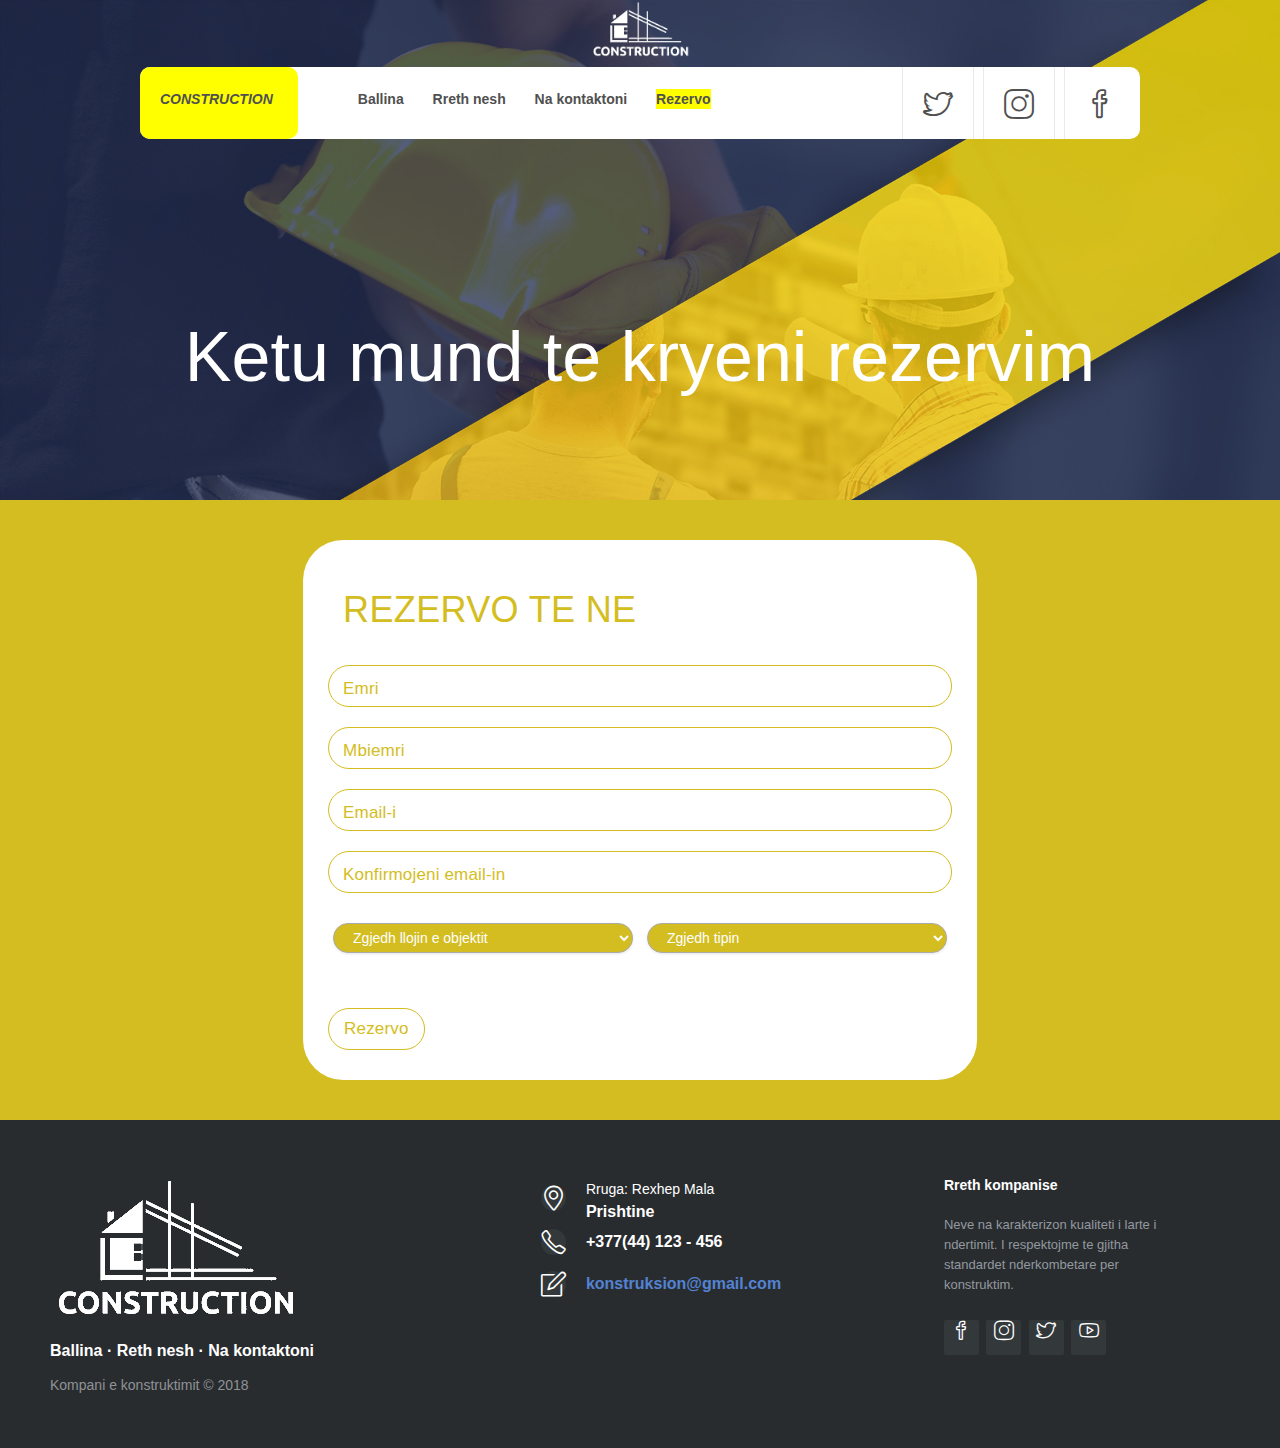
<file: rezervo.html>
<DOCTYPE html>
<html>
  <head>
  	<link rel="stylesheet" href="css/rezervo.css">
    <link rel="stylesheet" href="css/simple-line-icons.css">
    <link rel="stylesheet" href="css/css/bootstrap.css">
    <link rel="stylesheet" href="css/footer.css">
    <script type="text/javascript" src="js/rezervo.js"></script>
  </head>

  <body>
    <header id="gtco-header" class="gtco-cover gtco-cover-xs" role="banner" style="background-image:url(images/wallpaper-real.jpg);">
  		<div class = "logo">
  				<img src = "images/logofooter.png" width = "100px"/>

  		</div>
  					<div class = "menu">
                <div class = "nav">
                  <ul>
                      <span id = "socialicon3"><li><a href = "index.html"><i class="">CONSTRUCTION</i></a></li></span>
                      <li class = "m"><a href = "index.html">Ballina</a></li>
                      <li class = "m"><a href = "about.html">Rreth nesh</a></li>
                      <li class = "m"><a href = "contact.html">Na kontaktoni</a></li>
  										<li class = "m currentLink"><a href = "#">Rezervo</a></li>
                      <span id = "socialicon2"><li><a href = "http://www.facebook.com" target = "_blank"><i class="icon-social-facebook"></i></a></li></span>
                      <span id = "socialicon"><li><a href = "http://www.instagram.com" target = "_blank"><i class="icon-social-instagram"></i></a></li></span>
                      <span id = "socialicon"><li><a href = "http://www.twitter.com" target = "_blank"><i class="icon-social-twitter"></i></a></li></span>
                  </ul>
                </div>
              </div>
      </div>
      <div class="gtco-container">
  			<h1 style = "color:white; position: relative; text-align: center; top: 180px; font-size:70px;">Ketu mund te kryeni rezervim</h1>
  		</div>
  	</header>

    <div class = "abonohu">
      <form>
      <h1>Rezervo te ne</h1>
      <div class="question">
        <input type="text" required/>
        <label>Emri</label>
      </div>
      <div class="question">
        <input type="text" required/>
        <label>Mbiemri</label>
      </div>
      <div class="question">
        <input type="text" required/>
        <label>Email-i</label>
      </div>
      <div class="question">
        <input type="text" required/>
        <label>Konfirmojeni email-in</label>
      </div>

      <div class = "row">
          <select id = "typeSelection">
              <option>Zgjedh llojin e objektit</option>
              <option>Banese</option>
              <option>Shtepi</option>
              <option>Ville</option>
          </select>
      </div>
      <div class = "row">
          <select id = "subType">
              <option>Zgjedh tipin</option>
          </select>
      </div>
      <div><button>Rezervo</button></div>
    </form>
    </div>
    <div class = "footeri" style = "position: relative;">
   	 <footer class="footer-distributed">

   		 <div class="footer-left">

   			 <h3><img src = "images/logofooter.png"/></h3>

   			 <p class="footer-links">
   				 <a href="index.html">Ballina</a>
   				 ·
   				 <a href="about.html">Reth nesh</a>
   				 ·
   				 <a href="contact.html">Na kontaktoni</a>
   			 </p>

   			 <p class="footer-company-name">Kompani e konstruktimit &copy; 2018</p>
   		 </div>

   		 <div class="footer-center">

   			 <div>
   				 <i class="icon-location-pin"></i>
   				 <p><span>Rruga: Rexhep Mala</span>Prishtine</p>
   			 </div>

   			 <div>
   				 <i class="icon-phone"></i>
   				 <p>+377(44) 123 - 456</p>
   			 </div>

   			 <div>
   				 <i class="icon-note"></i>
   				 <p><a href="mailto:konstruksion@gmail.com">konstruksion@gmail.com</a></p>
   			 </div>

   		 </div>

   		 <div class="footer-right">

   			 <p class="footer-company-about">
   				 <span>Rreth kompanise</span>
   				 Neve na karakterizon kualiteti i larte i ndertimit. I respektojme te gjitha standardet nderkombetare per konstruktim.
   			 </p>

   			 <div class="footer-icons">
   				 <a href="http://www.facebook.com" target = "_blank"><i class="icon-social-facebook"></i></a>
   				 <a href="http://www.instagram.com" target = "_blank"><i class="icon-social-instagram"></i></a>
   				 <a href="http://www.twitter.com" target = "_blank"><i class="icon-social-twitter"></i></a>
   				 <a href="http://www.youtube.com" target = "_blank"><i class="icon-social-youtube"></i></a>
   			 </div>

    </div>
  </body>
</html>
</file>
<file: css/rezervo.css>
@font-face {
  font-family: 'icomoon';
  src: url("../fonts/icomoon/icomoon.eot?srf3rx");
  src: url("../fonts/icomoon/icomoon.eot?srf3rx#iefix") format("embedded-opentype"), url("../fonts/icomoon/icomoon.ttf?srf3rx") format("truetype"), url("../fonts/icomoon/icomoon.woff?srf3rx") format("woff"), url("../fonts/icomoon/icomoon.svg?srf3rx#icomoon") format("svg");
  font-weight: normal;
  font-style: normal;
}

body {
  width: 100%;
  margin: 0;
  font-family: "Droid Sans", Arial, sans-serif;
  font-weight: 400;
  font-size: 16px;
  line-height: 1.7;
  color: #777;
  background: #fff;
}

#page {
  position: relative;
  overflow-x: hidden;
  width: 100%;
  height: 100%;
  -webkit-transition: 0.5s;
  -o-transition: 0.5s;
  transition: 0.5s;
}
.menu{
  margin: auto;
  position: relative;
  top: 20px;
  width: 1000px;
  height: 72px;
  background-color: rgb(255,255,255);
  border-radius: 10px;
}
.currentLink {
   color: white;
   background-color: yellow;
}


.nav ul li{
  display: inline-block;
  margin-left: 0px;
  margin-right: 25px;
  margin-top: 22px;
}

.nav ul li i{
  display: inline-block;
  margin-left: 20px;
  margin-right: 0px;
  margin-top: 10px;
}


.nav li a{
  text-decoration: none;
  color: #505050;
  margin-top: 100px;
  font-weight: bold;
}

.social2 ul li{
  display: inline;
  width: 50px;
  height: 50px;
  background-color:white;
  float: right;
  top: 20px;
  margin-top: -30px;
}

.social2 ul li i{
  vertical-align: center;
}
.socialicon i{
  font-size: 30px;
  height:30px;
}

#socialicon:hover{
  background-color: rgba(40, 49, 78, 1);
  -webkit-transition: background-color 0.7s;
}

#socialicon i:hover{
  font-size: 30px;
  position: relative;
  top: -10px;
  color: white;
  -webkit-transition: color 0.5s;
}
#socialicon{
  float: right;
  margin-right: 9px;
  width: 72px;
  height: 72px;
  border-right: 1px solid;
  border-left: 1px solid;
  border-color: #ebebeb;
}
#socialicon i{
  font-size: 30px;
  position: relative;
  top: -10px;
}
#socialicon2:hover{
  background-color: rgba(40, 49, 78, 1);
  -webkit-transition: background-color 0.7s;
}

#socialicon2 i:hover{
  font-size: 30px;
  position: relative;
  top: -10px;
  color: white;
  -webkit-transition: color 0.5s;
}
#socialicon2 i{
  font-size: 30px;
  position: relative;
  top: -10px;
}
#socialicon2{
  float: right;
  height: 72px;
  border-left: 1px solid;
  border-color: #ebebeb;
}

#logo{
  display: inline-block;
}

.logo img {
    display: block;
    margin: auto;
    margin-bottom: -10px;
}

.m a:hover{
  color: #a4a4a4;
  -webkit-transition:color 0.3s;
  border: 1px solid;
  -webkit-transition:border 0.3s;
}

.currentLink {
   color: white;
   background-color: yellow;
}

#socialicon3:hover{
  background-color: #c9a600;
  -webkit-transition: background-color 0.7s;
}

#socialicon3{
  background-color: yellow;
  position: relative;
  float: left;
  left:-40px;
  height: 72px;
  margin-right: 20px;
  border-color: #ebebeb;
  border-radius: 10px;
}

#socialicon3 i{
  position: relative;
  top: -10px;
}
.offcanvas #page {
  overflow: hidden;
  position: absolute;
}
.offcanvas #page:after {
  -webkit-transition: 2s;
  -o-transition: 2s;
  transition: 2s;
  position: absolute;
  top: 0;
  right: 0;
  bottom: 0;
  left: 0;
  z-index: 101;
  background: rgba(0, 0, 0, 0.7);
  content: "";
}

a {
  color: #17B794;
  -webkit-transition: 0.5s;
  -o-transition: 0.5s;
  transition: 0.5s;
}


p {
  margin-bottom: 20px;
}

h1, h2, h3, h4, h5, h6, figure {
  color: #000;
  font-family: "Droid Sans", Arial, sans-serif;
  font-weight: 400;
  margin: 0 0 20px 0;
}

::-webkit-selection {
  color: #fff;
  background: #17B794;
}

::-moz-selection {
  color: #fff;
  background: #17B794;
}

::selection {
  color: #fff;
  background: #17B794;
}

.gtco-container {
  max-width: 1140px;
  position: relative;
  margin: 0 auto;
  padding-left: 15px;
  padding-right: 15px;
}

.gtco-nav {
  position: absolute;
  top: 0;
  margin: 0;
  padding: 0;
  width: 100%;
  padding: 20px 0;
  z-index: 1001;
}
@media screen and (max-width: 768px) {
  .gtco-nav {
    padding: 20px 0;
  }
}
.gtco-nav #gtco-logo {
  font-size: 20px;
  margin: 0;
  padding: 0;
  text-transform: uppercase;
  font-weight: bold;
}
.gtco-nav #gtco-logo em {
  color: #17B794;
}
.gtco-nav a {
  padding: 5px 10px;
  color: #fff;
}
@media screen and (max-width: 768px) {
  .gtco-nav .menu-1, .gtco-nav .menu-2 {
    display: none;
  }
}
.gtco-nav ul {
  padding: 0;
  margin: 2px 0 0 0;
}
.gtco-nav ul li {
  padding: 0;
  margin: 0;
  list-style: none;
  display: inline;
}
.gtco-nav ul li a {
  font-size: 16px;
  padding: 30px 10px;
  color: rgba(255, 255, 255, 0.5);
  -webkit-transition: 0.5s;
  -o-transition: 0.5s;
  transition: 0.5s;
}
.gtco-nav ul li a:hover, .gtco-nav ul li a:focus, .gtco-nav ul li a:active {
  color: white;
}
.gtco-nav ul li.has-dropdown {
  position: relative;
}
.gtco-nav ul li.has-dropdown .dropdown {
  width: 130px;
  -webkit-box-shadow: 0px 4px 5px 0px rgba(0, 0, 0, 0.15);
  -moz-box-shadow: 0px 4px 5px 0px rgba(0, 0, 0, 0.15);
  box-shadow: 0px 4px 5px 0px rgba(0, 0, 0, 0.15);
  z-index: 1002;
  visibility: hidden;
  opacity: 0;
  position: absolute;
  top: 40px;
  left: 0;
  text-align: left;
  background: #fff;
  padding: 20px;
  -webkit-border-radius: 4px;
  -moz-border-radius: 4px;
  -ms-border-radius: 4px;
  border-radius: 4px;
  -webkit-transition: 0s;
  -o-transition: 0s;
  transition: 0s;
}
.gtco-nav ul li.has-dropdown .dropdown:before {
  bottom: 100%;
  left: 40px;
  border: solid transparent;
  content: " ";
  height: 0;
  width: 0;
  position: absolute;
  pointer-events: none;
  border-bottom-color: #fff;
  border-width: 8px;
  margin-left: -8px;
}
.gtco-nav ul li.has-dropdown .dropdown li {
  display: block;
  margin-bottom: 7px;
}
.gtco-nav ul li.has-dropdown .dropdown li:last-child {
  margin-bottom: 0;
}
.gtco-nav ul li.has-dropdown .dropdown li a {
  padding: 2px 0;
  display: block;
  color: #999999;
  line-height: 1.2;
  text-transform: none;
  font-size: 15px;
}
.gtco-nav ul li.has-dropdown .dropdown li a:hover {
  color: #000;
}
.gtco-nav ul li.has-dropdown .dropdown li.active > a {
  color: #000 !important;
}
.gtco-nav ul li.has-dropdown:hover a, .gtco-nav ul li.has-dropdown:focus a {
  color: #fff;
}
.gtco-nav ul li.btn-cta a {
  color: #17B794;
}
.gtco-nav ul li.btn-cta a span {
  background: #fff;
  padding: 4px 20px;
  display: -moz-inline-stack;
  display: inline-block;
  zoom: 1;
  *display: inline;
  -webkit-transition: 0.3s;
  -o-transition: 0.3s;
  transition: 0.3s;
  -webkit-border-radius: 100px;
  -moz-border-radius: 100px;
  -ms-border-radius: 100px;
  border-radius: 100px;
}
.gtco-nav ul li.btn-cta a:hover span {
  -webkit-box-shadow: 0px 14px 20px -9px rgba(0, 0, 0, 0.75);
  -moz-box-shadow: 0px 14px 20px -9px rgba(0, 0, 0, 0.75);
  box-shadow: 0px 14px 20px -9px rgba(0, 0, 0, 0.75);
}
.gtco-nav ul li.active > a {
  color: #fff !important;
}

@media screen and (max-width: 480px) {
  #gtco-header .text-left {
    text-align: center !important;
  }
}
@media screen and (max-width: 480px) {
  #gtco-header .btn {
    display: block;
    width: 100%;
  }
}

#gtco-header,
#gtco-counter,
.gtco-bg {
  background-size: cover;
  background-position: top center;
  background-repeat: no-repeat;
  position: relative;
}

.gtco-bg {
  background-position: center center;
  width: 100%;
  float: left;
  position: relative;
}

.gtco-video {
  height: 450px;
  overflow: hidden;
  margin-bottom: 30px;
  -webkit-border-radius: 7px;
  -moz-border-radius: 7px;
  -ms-border-radius: 7px;
  border-radius: 7px;
}
.gtco-video.gtco-video-sm {
  height: 250px;
}
.gtco-video a {
  z-index: 1001;
  position: absolute;
  top: 50%;
  left: 50%;
  margin-top: -45px;
  margin-left: -45px;
  width: 90px;
  height: 90px;
  display: table;
  text-align: center;
  background: #fff;
  -webkit-box-shadow: 0px 14px 30px -15px rgba(0, 0, 0, 0.75);
  -moz-box-shadow: 0px 14px 30px -15px rgba(0, 0, 0, 0.75);
  box-shadow: 0px 14px 30px -15px rgba(0, 0, 0, 0.75);
  -webkit-border-radius: 50%;
  -moz-border-radius: 50%;
  -ms-border-radius: 50%;
  border-radius: 50%;
}
.gtco-video a i {
  text-align: center;
  display: table-cell;
  vertical-align: middle;
  font-size: 40px;
}
.gtco-video .overlay {
  position: absolute;
  top: 0;
  left: 0;
  right: 0;
  bottom: 0;
  background: rgba(0, 0, 0, 0.5);
  -webkit-transition: 0.5s;
  -o-transition: 0.5s;
  transition: 0.5s;
}
.gtco-video:hover .overlay {
  background: rgba(0, 0, 0, 0.7);
}
.gtco-video:hover a {
  position: relative;
  -webkit-transform: scale(1.2);
  -moz-transform: scale(1.2);
  -ms-transform: scale(1.2);
  -o-transform: scale(1.2);
  transform: scale(1.2);
}

.gtco-cover {
  height: 900px;
  background-size: cover;
  background-position: center center;
  background-repeat: no-repeat;
  position: relative;
  float: left;
  width: 100%;
}
.gtco-cover a {
  color: #17B794;
}
.gtco-cover a:hover {
  color: #a4a4a4;
}
.gtco-cover .overlay {
  z-index: 1;
  position: absolute;
  bottom: 0;
  top: 0;
  left: 0;
  right: 0;
  background: rgba(29, 43, 83, 0.89);
}
.gtco-cover > .gtco-container {
  position: relative;
  z-index: 10;
}
@media screen and (max-width: 768px) {
  .gtco-cover {
    height: 600px;
  }
}
.gtco-cover .display-t,
.gtco-cover .display-tc {
  height: 900px;
  display: table;
  width: 100%;
}
@media screen and (max-width: 768px) {
  .gtco-cover .display-t,
  .gtco-cover .display-tc {
    height: 600px;
  }
}
.gtco-cover.gtco-cover-sm {
  height: 600px;
}
@media screen and (max-width: 768px) {
  .gtco-cover.gtco-cover-sm {
    height: 400px;
  }
}
.gtco-cover.gtco-cover-sm .display-t,
.gtco-cover.gtco-cover-sm .display-tc {
  height: 600px;
  display: table;
  width: 100%;
}
@media screen and (max-width: 768px) {
  .gtco-cover.gtco-cover-sm .display-t,
  .gtco-cover.gtco-cover-sm .display-tc {
    height: 400px;
  }
}
.gtco-cover.gtco-cover-xs {
  height: 500px;
}
@media screen and (max-width: 768px) {
  .gtco-cover.gtco-cover-xs {
    height: inherit !important;
    padding: 3em 0;
  }
}
.gtco-cover.gtco-cover-xs .display-t,
.gtco-cover.gtco-cover-xs .display-tc {
  height: 500px;
  display: table;
  width: 100%;
}
@media screen and (max-width: 768px) {
  .gtco-cover.gtco-cover-xs .display-t,
  .gtco-cover.gtco-cover-xs .display-tc {
    padding: 3em 0;
    height: inherit !important;
  }
}

.gtco-staff {
  text-align: center;
  margin-bottom: 7em;
  float: left;
  width: 100%;
}
@media screen and (max-width: 768px) {
  .gtco-staff {
    margin-bottom: 3em;
  }
}
.gtco-staff img {
  width: 100px;
  margin-bottom: 20px;
  -webkit-border-radius: 50%;
  -moz-border-radius: 50%;
  -ms-border-radius: 50%;
  border-radius: 50%;
}
.gtco-staff h3 {
  font-size: 24px;
  margin-bottom: 5px;
}
.gtco-staff p {
  margin-bottom: 30px;
}
.gtco-staff .role {
  color: #bfbfbf;
  margin-bottom: 30px;
  font-weight: normal;
  display: block;
}

.gtco-social-icons {
  margin: 0;
  padding: 0;
}
.gtco-social-icons li {
  margin: 0;
  padding: 0;
  list-style: none;
  display: -moz-inline-stack;
  display: inline-block;
  zoom: 1;
  *display: inline;
}
.gtco-social-icons li a {
  display: -moz-inline-stack;
  display: inline-block;
  zoom: 1;
  *display: inline;
  color: #17B794;
  padding-left: 10px;
  padding-right: 10px;
}
.gtco-social-icons li a i {
  font-size: 20px;
}

.gtco-contact-info {
  margin-bottom: 30px;
  float: left;
  width: 100%;
  position: relative;
}
.gtco-contact-info ul {
  padding: 0;
  margin: 0;
}
.gtco-contact-info ul li {
  padding: 0 0 0 50px;
  margin: 0 0 30px 0;
  list-style: none;
  position: relative;
}
.gtco-contact-info ul li:before {
  color: #cccccc;
  position: absolute;
  left: 0;
  top: .05em;
  font-family: 'icomoon';
  speak: none;
  font-style: normal;
  font-weight: normal;
  font-variant: normal;
  text-transform: none;
  line-height: 1;
  /* Better Font Rendering =========== */
  -webkit-font-smoothing: antialiased;
  -moz-osx-font-smoothing: grayscale;
}
.gtco-contact-info ul li.address:before {
  font-size: 30px;
  content: "\e9d1";
}
.gtco-contact-info ul li.phone:before {
  font-size: 23px;
  content: "\e9f4";
}
.gtco-contact-info ul li.email:before {
  font-size: 23px;
  content: "\e9da";
}
.gtco-contact-info ul li.url:before {
  font-size: 23px;
  content: "\e9af";
}

form label {
  font-weight: normal !important;
}

#gtco-header .display-tc,
#gtco-counter .display-tc,
.gtco-cover .display-tc {
  display: table-cell !important;
  vertical-align: middle;
}
#gtco-header .display-tc h1, #gtco-header .display-tc h2,
#gtco-counter .display-tc h1,
#gtco-counter .display-tc h2,
.gtco-cover .display-tc h1,
.gtco-cover .display-tc h2 {
  margin: 0;
  padding: 0;
  color: white;
}
#gtco-header .display-tc h1,
#gtco-counter .display-tc h1,
.gtco-cover .display-tc h1 {
  margin-bottom: 0px;
  font-size: 59px;
  line-height: 1.5;
}
@media screen and (max-width: 768px) {
  #gtco-header .display-tc h1,
  #gtco-counter .display-tc h1,
  .gtco-cover .display-tc h1 {
    font-size: 34px;
    line-height: 1.2;
    margin-bottom: 10px;
  }
}
#gtco-header .display-tc h2,
#gtco-counter .display-tc h2,
.gtco-cover .display-tc h2 {
  font-size: 22px;
  line-height: 1.5;
  margin-bottom: 30px;
}

#gtco-counter {
  text-align: center;
}
#gtco-counter .counter {
  font-size: 50px;
  margin-bottom: 10px;
  color: #17B794;
  font-weight: 100;
  display: block;
}
#gtco-counter .counter-label {
  margin-bottom: 0;
  text-transform: uppercase;
  color: rgba(0, 0, 0, 0.5);
  letter-spacing: .1em;
}
@media screen and (max-width: 768px) {
  #gtco-counter .feature-center {
    margin-bottom: 50px;
  }
}
#gtco-counter .icon {
  width: 70px;
  height: 70px;
  text-align: center;
  margin-bottom: 20px;
  background: none !important;
  border: none !important;
}
#gtco-counter .icon i {
  height: 70px;
}
#gtco-counter .icon i:before {
  color: #cccccc;
  display: block;
  text-align: center;
  margin-left: 3px;
}

#gtco-features,
#gtco-features-2,
#gtco-products,
#gtco-services,
#gtco-subscribe,
#gtco-footer,
.gtco-section {
  padding: 7em 0;
  clear: both;
  position: relative;
}
@media screen and (max-width: 768px) {
  #gtco-features,
  #gtco-features-2,
  #gtco-products,
  #gtco-services,
  #gtco-subscribe,
  #gtco-footer,
  .gtco-section {
    padding: 3em 0;
  }
}
#gtco-features.border-bottom,
#gtco-features-2.border-bottom,
#gtco-products.border-bottom,
#gtco-services.border-bottom,
#gtco-subscribe.border-bottom,
#gtco-footer.border-bottom,
.gtco-section.border-bottom {
  border-bottom: 1px solid #d9d9d9;
}

#gtco-features-2 {
  background: #efefef;
  position: relative;
  float: left;
  width: 100%;
}

.feature-center {
  text-align: center;
  padding-left: 10px;
  padding-right: 10px;
  float: left;
  width: 100%;
  margin-bottom: 40px;
}
@media screen and (max-width: 768px) {
  .feature-center {
    margin-bottom: 50px;
  }
}
.feature-center .icon {
  width: 90px;
  height: 90px;
  border: 1px solid #d6d6d6;
  display: table;
  text-align: center;
  margin: 0 auto 30px auto;
  -webkit-border-radius: 50%;
  -moz-border-radius: 50%;
  -ms-border-radius: 50%;
  border-radius: 50%;
}
.feature-center .icon i {
  display: table-cell;
  vertical-align: middle;
  height: 90px;
  font-size: 40px;
  line-height: 40px;
  color: #17B794;
}
.feature-center p, .feature-center h3 {
  margin-bottom: 30px;
}
.feature-center h3 {
  font-size: 18px;
  color: #000;
  position: relative;
}

.feature-left {
  float: left;
  width: 100%;
  margin-bottom: 30px;
  position: relative;
}
.feature-left .icon {
  float: left;
  text-align: center;
  width: 15%;
}
.feature-left .icon i {
  display: table-cell;
  vertical-align: middle;
  font-size: 40px;
  color: #17B794;
}
.feature-left .feature-copy {
  float: right;
  width: 80%;
}
.feature-left .feature-copy h3 {
  font-size: 18px;
  color: #1a1a1a;
  margin-bottom: 10px;
}

.gtco-heading {
  margin-bottom: 5em;
}
.gtco-heading.gtco-heading-sm {
  margin-bottom: 2em;
}
.gtco-heading h2 {
  font-size: 36px;
  margin-bottom: 20px;
  line-height: 1.5;
  font-weight: bold;
  color: #000;
  text-transform: uppercase;
  position: relative;
  padding-bottom: 10px;
}
.gtco-heading h2:before {
  position: absolute;
  bottom: 0;
  content: "";
  width: 50px;
  margin-left: -25px;
  height: 2px;
  left: 50%;
  background: #17B794;
}
.gtco-heading p {
  font-size: 20px;
  line-height: 1.5;
  color: #1a1a1a;
}

#gtco-products {
  background: #efefef;
}
#gtco-products .testimony-slide {
  text-align: center;
}
#gtco-products .testimony-slide span {
  font-size: 12px;
  text-transform: uppercase;
  letter-spacing: 2px;
  font-weight: 700;
  display: block;
}
#gtco-products .testimony-slide figure {
  margin-bottom: 10px;
  display: -moz-inline-stack;
  display: inline-block;
  zoom: 1;
  *display: inline;
}
#gtco-products .testimony-slide figure img {
  width: 90px;
  -webkit-border-radius: 50%;
  -moz-border-radius: 50%;
  -ms-border-radius: 50%;
  border-radius: 50%;
}
#gtco-products .testimony-slide blockquote {
  border: none;
  margin: 30px auto;
  width: 50%;
  position: relative;
  padding: 0;
}
@media screen and (max-width: 992px) {
  #gtco-products .testimony-slide blockquote {
    width: 100%;
  }
}
#gtco-products .arrow-thumb {
  position: absolute;
  top: 40%;
  display: block;
  width: 100%;
}
#gtco-products .arrow-thumb a {
  font-size: 32px;
  color: #dadada;
}
#gtco-products .arrow-thumb a:hover, #gtco-products .arrow-thumb a:focus, #gtco-products .arrow-thumb a:active {
  text-decoration: none;
}

.gtco-tabs .gtco-tab-nav {
  clear: both;
  margin: 0 0 3em 0;
  padding: 3px;
  float: left;
  width: 100%;
  background: #f2f2f2;
  -webkit-border-radius: 4px;
  -moz-border-radius: 4px;
  -ms-border-radius: 4px;
  border-radius: 4px;
}
.gtco-tabs .gtco-tab-nav li {
  float: left;
  margin: 0;
  padding: 0;
  width: 25%;
  text-align: center;
  list-style: none;
  display: -moz-inline-stack;
  display: inline-block;
  zoom: 1;
  *display: inline;
}
.gtco-tabs .gtco-tab-nav li .icon {
  font-size: 30px;
}
.gtco-tabs .gtco-tab-nav li a {
  padding: 20px;
  width: 100%;
  float: left;
  -webkit-border-radius: 4px;
  -moz-border-radius: 4px;
  -ms-border-radius: 4px;
  border-radius: 4px;
  color: #b3b3b3;
}
.gtco-tabs .gtco-tab-nav li a:hover {
  color: #4d4d4d;
}
.gtco-tabs .gtco-tab-nav li.active a {
  background: #fff;
  color: #17B794;
}
.gtco-tabs .gtco-tab-content-wrap {
  clear: both;
  position: relative;
  top: 70px;
}
.gtco-tabs .gtco-tab-content-wrap .tab-content {
  position: absolute;
  top: 0;
  left: 0;
  width: 100%;
  opacity: 0;
  visibility: hidden;
}
.gtco-tabs .gtco-tab-content-wrap .tab-content.active {
  opacity: 1;
  visibility: visible;
}
.gtco-tabs .icon-xlg {
  font-size: 400px;
  margin-bottom: 30px;
  text-align: center;
}
@media screen and (max-width: 768px) {
  .gtco-tabs .icon-xlg {
    font-size: 300px;
  }
}
@media screen and (max-width: 480px) {
  .gtco-tabs .icon-xlg {
    font-size: 200px;
  }
}
.gtco-tabs .icon-xlg i {
  color: #17B794;
}

#gtco-subscribe {
  background: #303841;
}
#gtco-subscribe .form-control {
  background: transparent;
  color: #fff;
  font-size: 16px !important;
  width: 100%;
  border: 2px solid rgba(255, 255, 255, 0.2) !important;
  -webkit-transition: 0.5s;
  -o-transition: 0.5s;
  transition: 0.5s;
}
#gtco-subscribe .form-control:focus {
  background: transparent;
  border: 2px solid rgba(255, 255, 255, 0.8) !important;
}
#gtco-subscribe .form-control::-webkit-input-placeholder {
  color: #fff;
}
#gtco-subscribe .form-control:-moz-placeholder {
  /* Firefox 18- */
  color: #fff;
}
#gtco-subscribe .form-control::-moz-placeholder {
  /* Firefox 19+ */
  color: #fff;
}
#gtco-subscribe .form-control:-ms-input-placeholder {
  color: #fff;
}
#gtco-subscribe .btn {
  height: 54px;
  border: none !important;
  background: #17B794;
  color: #fff;
  font-size: 16px;
  text-transform: uppercase;
  font-weight: 400;
  padding-left: 50px;
  padding-right: 50px;
}
#gtco-subscribe .form-inline .form-group {
  width: 100% !important;
  margin-bottom: 10px;
}
#gtco-subscribe .form-inline .form-group .form-control {
  width: 100%;
}
#gtco-subscribe .gtco-heading {
  margin-bottom: 30px;
}
#gtco-subscribe .gtco-heading h2 {
  color: #fff;
}
#gtco-subscribe .gtco-heading p {
  color: rgba(255, 255, 255, 0.5);
}

#gtco-footer .gtco-footer-links {
  padding: 0;
  margin: 0 0 20px 0;
  float: left;
  width: 100%;
}
#gtco-footer .gtco-footer-links li {
  padding: 0;
  margin: 0 0 15px 0;
  list-style: none;
  line-height: 1;
}
#gtco-footer .gtco-footer-links li a {
  text-decoration: none;
}
#gtco-footer .gtco-footer-links li a:hover {
  text-decoration: underline;
}
#gtco-footer .gtco-widget {
  margin-bottom: 30px;
}
#gtco-footer .gtco-widget h3 {
  margin-bottom: 15px;
  font-weight: bold;
  font-size: 15px;
  letter-spacing: 2px;
  text-transform: uppercase;
}
#gtco-footer .gtco-widget .gtco-quick-contact {
  padding: 0;
  margin: 0;
}
#gtco-footer .gtco-widget .gtco-quick-contact li {
  padding: 0;
  margin: 0 0 10px 0;
  list-style: none;
}
#gtco-footer .gtco-widget .gtco-quick-contact li i {
  width: 30px;
  float: left;
  font-size: 18px;
  position: relative;
  margin-top: 4px;
  display: -moz-inline-stack;
  display: inline-block;
  zoom: 1;
  *display: inline;
}
@media screen and (max-width: 768px) {
  #gtco-footer .copyright .pull-left,
  #gtco-footer .copyright .pull-right {
    float: none !important;
    text-align: center;
  }
}
#gtco-footer .copyright .block {
  display: block;
}

#gtco-offcanvas {
  position: absolute;
  z-index: 1901;
  width: 270px;
  background: black;
  top: 0;
  right: 0;
  top: 0;
  bottom: 0;
  padding: 45px 40px 40px 40px;
  overflow-y: auto;
  display: none;
  -moz-transform: translateX(270px);
  -webkit-transform: translateX(270px);
  -ms-transform: translateX(270px);
  -o-transform: translateX(270px);
  transform: translateX(270px);
  -webkit-transition: 0.5s;
  -o-transition: 0.5s;
  transition: 0.5s;
}
@media screen and (max-width: 768px) {
  #gtco-offcanvas {
    display: block;
  }
}
.offcanvas #gtco-offcanvas {
  -moz-transform: translateX(0px);
  -webkit-transform: translateX(0px);
  -ms-transform: translateX(0px);
  -o-transform: translateX(0px);
  transform: translateX(0px);
}
#gtco-offcanvas a {
  color: rgba(255, 255, 255, 0.5);
}
#gtco-offcanvas a:hover {
  color: rgba(255, 255, 255, 0.8);
}
#gtco-offcanvas ul {
  padding: 0;
  margin: 0;
}
#gtco-offcanvas ul li {
  padding: 0;
  margin: 0;
  list-style: none;
}
#gtco-offcanvas ul li > ul {
  padding-left: 20px;
  display: none;
}
#gtco-offcanvas ul li.offcanvas-has-dropdown > a {
  display: block;
  position: relative;
}
#gtco-offcanvas ul li.offcanvas-has-dropdown > a:after {
  position: absolute;
  right: 0px;
  font-family: 'icomoon';
  speak: none;
  font-style: normal;
  font-weight: normal;
  font-variant: normal;
  text-transform: none;
  line-height: 1;
  /* Better Font Rendering =========== */
  -webkit-font-smoothing: antialiased;
  -moz-osx-font-smoothing: grayscale;
  content: "\e921";
  font-size: 20px;
  color: rgba(255, 255, 255, 0.2);
  -webkit-transition: 0.5s;
  -o-transition: 0.5s;
  transition: 0.5s;
}
#gtco-offcanvas ul li.offcanvas-has-dropdown.active a:after {
  -webkit-transform: rotate(-180deg);
  -moz-transform: rotate(-180deg);
  -ms-transform: rotate(-180deg);
  -o-transform: rotate(-180deg);
  transform: rotate(-180deg);
}

.uppercase {
  font-size: 14px;
  color: #000;
  margin-bottom: 10px;
  font-weight: 700;
  text-transform: uppercase;
}

.gototop {
  position: fixed;
  bottom: 20px;
  right: 20px;
  z-index: 999;
  opacity: 0;
  visibility: hidden;
  -webkit-transition: 0.5s;
  -o-transition: 0.5s;
  transition: 0.5s;
}
.gototop.active {
  opacity: 1;
  visibility: visible;
}
.gototop a {
  width: 50px;
  height: 50px;
  display: table;
  background: rgba(0, 0, 0, 0.5);
  color: #fff;
  text-align: center;
  -webkit-border-radius: 4px;
  -moz-border-radius: 4px;
  -ms-border-radius: 4px;
  border-radius: 4px;
}
.gototop a i {
  height: 50px;
  display: table-cell;
  vertical-align: middle;
}
.gototop a:hover, .gototop a:active, .gototop a:focus {
  text-decoration: none;
  outline: none;
}

.gtco-nav-toggle {
  width: 25px;
  height: 25px;
  cursor: pointer;
  text-decoration: none;
}
.gtco-nav-toggle.active i::before, .gtco-nav-toggle.active i::after {
  background: #444;
}
.gtco-nav-toggle:hover, .gtco-nav-toggle:focus, .gtco-nav-toggle:active {
  outline: none;
  border-bottom: none !important;
}
.gtco-nav-toggle i {
  position: relative;
  display: inline-block;
  width: 25px;
  height: 2px;
  color: #252525;
  font: bold 14px/.4 Helvetica;
  text-transform: uppercase;
  text-indent: -55px;
  background: #252525;
  transition: all .2s ease-out;
}
.gtco-nav-toggle i::before, .gtco-nav-toggle i::after {
  content: '';
  width: 25px;
  height: 2px;
  background: #252525;
  position: absolute;
  left: 0;
  transition: all .2s ease-out;
}
.gtco-nav-toggle.gtco-nav-white > i {
  color: #fff;
  background: #fff;
}
.gtco-nav-toggle.gtco-nav-white > i::before, .gtco-nav-toggle.gtco-nav-white > i::after {
  background: #fff;
}

.gtco-nav-toggle i::before {
  top: -7px;
}

.gtco-nav-toggle i::after {
  bottom: -7px;
}

.gtco-nav-toggle:hover i::before {
  top: -10px;
}

.gtco-nav-toggle:hover i::after {
  bottom: -10px;
}

.gtco-nav-toggle.active i {
  background: transparent;
}

.gtco-nav-toggle.active i::before {
  top: 0;
  -webkit-transform: rotateZ(45deg);
  -moz-transform: rotateZ(45deg);
  -ms-transform: rotateZ(45deg);
  -o-transform: rotateZ(45deg);
  transform: rotateZ(45deg);
}

.gtco-nav-toggle.active i::after {
  bottom: 0;
  -webkit-transform: rotateZ(-45deg);
  -moz-transform: rotateZ(-45deg);
  -ms-transform: rotateZ(-45deg);
  -o-transform: rotateZ(-45deg);
  transform: rotateZ(-45deg);
}

.gtco-nav-toggle {
  position: absolute;
  right: 0px;
  top: 10px;
  z-index: 21;
  padding: 6px 0 0 0;
  display: block;
  margin: 0 auto;
  display: none;
  height: 44px;
  width: 44px;
  z-index: 2001;
  border-bottom: none !important;
}
@media screen and (max-width: 768px) {
  .gtco-nav-toggle {
    display: block;
  }
}

.btn {
  margin-right: 4px;
  margin-bottom: 4px;
  font-family: "Droid Sans", Arial, sans-serif;
  font-size: 16px;
  font-weight: 400;
  -webkit-border-radius: 4px;
  -moz-border-radius: 4px;
  -ms-border-radius: 4px;
  border-radius: 4px;
  -webkit-transition: 0.5s;
  -o-transition: 0.5s;
  transition: 0.5s;
  padding: 8px 30px;
}
.btn.btn-md {
  padding: 8px 20px !important;
}
.btn.btn-lg {
  padding: 18px 36px !important;
}
.btn:hover, .btn:active, .btn:focus {
  box-shadow: none !important;
  outline: none !important;
}

.btn-primary {
  background: #17B794;
  color: #fff;
  border: 2px solid #17B794 !important;
}
.btn-primary:hover, .btn-primary:focus, .btn-primary:active {
  background: #1acea6 !important;
  border-color: #1acea6 !important;
}
.btn-primary.btn-outline {
  background: transparent;
  color: #17B794;
  border: 2px solid #17B794;
}
.btn-primary.btn-outline:hover, .btn-primary.btn-outline:focus, .btn-primary.btn-outline:active {
  background: #17B794;
  color: #fff;
}

.btn-success {
  background: #5cb85c;
  color: #fff;
  border: 2px solid #5cb85c;
}
.btn-success:hover, .btn-success:focus, .btn-success:active {
  background: #4cae4c !important;
  border-color: #4cae4c !important;
}
.btn-success.btn-outline {
  background: transparent;
  color: #5cb85c;
  border: 2px solid #5cb85c;
}
.btn-success.btn-outline:hover, .btn-success.btn-outline:focus, .btn-success.btn-outline:active {
  background: #5cb85c;
  color: #fff;
}

.btn-info {
  background: #5bc0de;
  color: #fff;
  border: 2px solid #5bc0de;
}
.btn-info:hover, .btn-info:focus, .btn-info:active {
  background: #46b8da !important;
  border-color: #46b8da !important;
}
.btn-info.btn-outline {
  background: transparent;
  color: #5bc0de;
  border: 2px solid #5bc0de;
}
.btn-info.btn-outline:hover, .btn-info.btn-outline:focus, .btn-info.btn-outline:active {
  background: #5bc0de;
  color: #fff;
}

.btn-warning {
  background: #f0ad4e;
  color: #fff;
  border: 2px solid #f0ad4e;
}
.btn-warning:hover, .btn-warning:focus, .btn-warning:active {
  background: #eea236 !important;
  border-color: #eea236 !important;
}
.btn-warning.btn-outline {
  background: transparent;
  color: #f0ad4e;
  border: 2px solid #f0ad4e;
}
.btn-warning.btn-outline:hover, .btn-warning.btn-outline:focus, .btn-warning.btn-outline:active {
  background: #f0ad4e;
  color: #fff;
}

.btn-danger {
  background: #d9534f;
  color: #fff;
  border: 2px solid #d9534f;
}
.btn-danger:hover, .btn-danger:focus, .btn-danger:active {
  background: #d43f3a !important;
  border-color: #d43f3a !important;
}
.btn-danger.btn-outline {
  background: transparent;
  color: #d9534f;
  border: 2px solid #d9534f;
}
.btn-danger.btn-outline:hover, .btn-danger.btn-outline:focus, .btn-danger.btn-outline:active {
  background: #d9534f;
  color: #fff;
}

.btn-white {
  background: #fff;
  color: #000;
  border: 2px solid #fff;
}
.btn-white:hover, .btn-white:focus, .btn-white:active {
  color: #000;
  background: #f2f2f2 !important;
  border-color: #f2f2f2 !important;
}
.btn-white.btn-outline {
  color: #fff;
  border: 2px solid #fff;
}
.btn-white.btn-outline:hover, .btn-white.btn-outline:focus, .btn-white.btn-outline:active {
  background: #fff;
  color: #000;
  border: 2px solid #fff;
}

.btn-outline {
  background: none;
  border: 2px solid gray;
  font-size: 16px;
  -webkit-transition: 0.3s;
  -o-transition: 0.3s;
  transition: 0.3s;
}
.btn-outline:hover, .btn-outline:focus, .btn-outline:active {
  box-shadow: none;
}

.btn.with-arrow {
  position: relative;
  -webkit-transition: 0.3s;
  -o-transition: 0.3s;
  transition: 0.3s;
}
.btn.with-arrow i {
  visibility: hidden;
  opacity: 0;
  position: absolute;
  right: 0px;
  top: 50%;
  margin-top: -8px;
  -webkit-transition: 0.2s;
  -o-transition: 0.2s;
  transition: 0.2s;
}
.btn.with-arrow:hover {
  padding-right: 50px;
}
.btn.with-arrow:hover i {
  color: #fff;
  right: 18px;
  visibility: visible;
  opacity: 1;
}

.form-control {
  box-shadow: none;
  background: transparent;
  border: 2px solid rgba(0, 0, 0, 0.1);
  height: 54px;
  font-size: 18px;
  font-weight: 300;
}
.form-control:active, .form-control:focus {
  outline: none;
  box-shadow: none;
  border-color: #17B794;
}

.row-pb-md {
  padding-bottom: 4em !important;
}

.row-pb-sm {
  padding-bottom: 2em !important;
}

.gtco-loader {
  position: fixed;
  left: 0px;
  top: 0px;
  width: 100%;
  height: 100%;
  z-index: 9999;
  background: url(../images/loader.gif) center no-repeat #fff;
}

.js .animate-box {
  opacity: 0;
}

@media screen and (max-width: 768px) {
  .gtco-nav .gtco-contact {
    text-align: left !important;
  }
}
.gtco-nav .gtco-contact ul {
  padding: 0;
  margin: 0 0 20px 0;
}
.gtco-nav .gtco-contact ul li {
  padding: 0;
  margin: 0;
}
.gtco-nav .gtco-contact ul li a {
  font-size: 14px;
  font-weight: bold !important;
  margin-left: 0px;
}
.gtco-nav .gtco-contact ul li a i {
  color: #17B794;
}
.gtco-nav .gtco-contact ul li a:hover i {
  color: #fff;
}

#gtco-features-3 {
  position: relative;
  top: -7em;
}
@media screen and (max-width: 768px) {
  #gtco-features-3 {
    top: -2em;
  }
}
#gtco-features-3 .feature {
  width: 33.33%;
  float: left;
  padding: 30px;
  background: #17B794;
  position: relative;
  text-align: center;
}
@media screen and (max-width: 768px) {
  #gtco-features-3 .feature {
    width: 100%;
    margin-bottom: 30px;
  }
}
#gtco-features-3 .feature h3 {
  color: #fff;
  font-size: 18px;
  margin-bottom: 15px;
  text-transform: uppercase;
}
#gtco-features-3 .feature p {
  color: rgba(255, 255, 255, 0.7);
  font-size: 16px;
  line-height: 1.7;
}
#gtco-features-3 .feature .icon {
  display: block;
  width: 90px;
  height: 90px;
  margin: 0 auto 10px auto;
  position: relative;
  background: #15a989;
  top: -3em;
  -webkit-border-radius: 50%;
  -moz-border-radius: 50%;
  -ms-border-radius: 50%;
  border-radius: 50%;
}
#gtco-features-3 .feature .icon i {
  line-height: 90px;
  height: 90px;
  font-size: 40px;
  color: #fff;
}
#gtco-features-3 .feature .icon i:before {
  display: block;
  text-align: center;
  margin-left: 3px;
}
#gtco-features-3 .feature.feature-1 {
  z-index: 7;
}
#gtco-features-3 .feature.feature-2 {
  bottom: 0px;
  z-index: 10;
  -webkit-box-shadow: 0px 0 30px 10px rgba(0, 0, 0, 0.25);
  -moz-box-shadow: 0px 0 30px 10px rgba(0, 0, 0, 0.25);
  box-shadow: 0px 0 30px 10px rgba(0, 0, 0, 0.25);
  background: #15a585;
}
@media screen and (max-width: 768px) {
  #gtco-features-3 .feature.feature-2 {
    -webkit-box-shadow: none !important;
    -moz-box-shadow: none !important;
    box-shadow: none !important;
  }
}
#gtco-features-3 .feature.feature-2 .icon {
  background: #13977a;
}
#gtco-features-3 .feature.feature-2 .feature-inner {
  top: -3em;
  position: relative;
}
@media screen and (max-width: 768px) {
  #gtco-features-3 .feature.feature-2 .feature-inner {
    top: 0;
  }
}
#gtco-features-3 .feature.feature-2:before {
  position: absolute;
  top: -50px;
  content: "";
  background: #15a585;
  height: 50px;
  width: 100%;
  left: 0;
}
@media screen and (max-width: 768px) {
  #gtco-features-3 .feature.feature-2:before {
    display: none;
  }
}
#gtco-features-3 .feature.feature-2:after {
  position: absolute;
  bottom: -30px;
  content: "";
  background: #15a585;
  height: 30px;
  width: 100%;
  left: 0;
}
@media screen and (max-width: 768px) {
  #gtco-features-3 .feature.feature-2:after {
    display: none;
    -webkit-box-shadow: none !important;
    -moz-box-shadow: none !important;
    box-shadow: none !important;
  }
}
#gtco-features-3 .feature.feature-3 {
  z-index: 7;
  background: #129377;
}
#gtco-features-3 .feature.feature-3 .icon {
  background: #118a6f;
}

.gtco-flex {
  flex-wrap: wrap;
  -webkit-flex-wrap: wrap;
  -moz-flex-wrap: wrap;
  display: -webkit-box;
  display: -moz-box;
  display: -ms-flexbox;
  display: -webkit-flex;
  display: flex;
  position: relative;
  float: left;
}

#gtco-portfolio {
  padding: 7em 0;
  background: #303841;
  min-height: 500px;
}
@media screen and (max-width: 768px) {
  #gtco-portfolio {
    padding: 3em 0;
  }
}
#gtco-portfolio .gtco-heading h2 {
  color: #fff;
}
#gtco-portfolio .gtco-heading p {
  color: rgba(255, 255, 255, 0.7);
}

#gtco-portfolio-list {
  flex-wrap: wrap;
  -webkit-flex-wrap: wrap;
  -moz-flex-wrap: wrap;
  display: -webkit-box;
  display: -moz-box;
  display: -ms-flexbox;
  display: -webkit-flex;
  display: flex;
  position: relative;
  float: left;
  padding: 0;
  margin: 0;
  width: 100%;
}
#gtco-portfolio-list li {
  display: block;
  padding: 0;
  margin: 0 0 10px 1%;
  list-style: none;
  min-height: 400px;
  background-position: center center;
  background-size: cover;
  background-repeat: no-repeat;
  float: left;
  clear: left;
  position: relative;
}
@media screen and (max-width: 480px) {
  #gtco-portfolio-list li {
    margin-left: 0;
  }
}
#gtco-portfolio-list li a {
  min-height: 400px;
  padding: 2em;
  position: relative;
  width: 100%;
  display: block;
}
#gtco-portfolio-list li a:before {
  position: absolute;
  top: 0;
  left: 0;
  right: 0;
  bottom: 0;
  content: "";
  z-index: 80;
  -webkit-transition: 0.5s;
  -o-transition: 0.5s;
  transition: 0.5s;
}
#gtco-portfolio-list li a.color-1:before {
  background: rgba(55, 75, 84, 0.7);
}
#gtco-portfolio-list li a.color-1:hover:before {
  background: rgba(55, 75, 84, 0);
}
#gtco-portfolio-list li a.color-2:before {
  background: rgba(37, 190, 213, 0.7);
}
#gtco-portfolio-list li a.color-2:hover:before {
  background: rgba(37, 190, 213, 0);
}
#gtco-portfolio-list li a.color-3:before {
  background: rgba(239, 172, 147, 0.7);
}
#gtco-portfolio-list li a.color-3:hover:before {
  background: rgba(239, 172, 147, 0);
}
#gtco-portfolio-list li a.color-4:before {
  background: rgba(249, 17, 40, 0.7);
}
#gtco-portfolio-list li a.color-4:hover:before {
  background: rgba(249, 17, 40, 0);
}
#gtco-portfolio-list li a.color-5:before {
  background: rgba(252, 68, 40, 0.7);
}
#gtco-portfolio-list li a.color-5:hover:before {
  background: rgba(252, 68, 40, 0);
}
#gtco-portfolio-list li a.color-6:before {
  background: rgba(98, 177, 215, 0.7);
}
#gtco-portfolio-list li a.color-6:hover:before {
  background: rgba(98, 177, 215, 0);
}
#gtco-portfolio-list li a .case-studies-summary {
  width: auto;
  bottom: 2em;
  left: 2em;
  right: 2em;
  position: absolute;
  z-index: 100;
}
@media screen and (max-width: 768px) {
  #gtco-portfolio-list li a .case-studies-summary {
    bottom: 1em;
    left: 1em;
    right: 1em;
  }
}
#gtco-portfolio-list li a .case-studies-summary span {
  text-transform: uppercase;
  letter-spacing: 2px;
  font-size: 13px;
  color: rgba(255, 255, 255, 0.7);
}
#gtco-portfolio-list li a .case-studies-summary h2 {
  color: #fff;
  margin-bottom: 0;
}
@media screen and (max-width: 768px) {
  #gtco-portfolio-list li a .case-studies-summary h2 {
    font-size: 20px;
  }
}
#gtco-portfolio-list li.two-third {
  width: 65.6%;
}
@media screen and (max-width: 768px) {
  #gtco-portfolio-list li.two-third {
    width: 49%;
  }
}
@media screen and (max-width: 480px) {
  #gtco-portfolio-list li.two-third {
    width: 100%;
  }
}
#gtco-portfolio-list li.one-third {
  width: 32.3%;
}
@media screen and (max-width: 768px) {
  #gtco-portfolio-list li.one-third {
    width: 49%;
  }
}
@media screen and (max-width: 480px) {
  #gtco-portfolio-list li.one-third {
    width: 100%;
  }
}
#gtco-portfolio-list li.one-half {
  width: 49%;
}
@media screen and (max-width: 480px) {
  #gtco-portfolio-list li.one-half {
    width: 100%;
  }
}

/* Owl Override Style */
.owl-carousel .owl-controls,
.owl-carousel-posts .owl-controls {
  margin-top: 0;
}

.owl-carousel .owl-controls .owl-nav .owl-next,
.owl-carousel .owl-controls .owl-nav .owl-prev,
.owl-carousel-posts .owl-controls .owl-nav .owl-next,
.owl-carousel-posts .owl-controls .owl-nav .owl-prev {
  top: 50%;
  margin-top: -39px;
  z-index: 9999;
  position: absolute;
  -webkit-transition: 0.2s;
  -o-transition: 0.2s;
  transition: 0.2s;
}

.owl-carousel-posts .owl-controls .owl-nav .owl-next,
.owl-carousel-posts .owl-controls .owl-nav .owl-prev {
  top: 24%;
}

.owl-carousel .owl-controls .owl-nav .owl-next,
.owl-carousel-posts .owl-controls .owl-nav .owl-next {
  right: 20px;
}
.owl-carousel .owl-controls .owl-nav .owl-next:hover,
.owl-carousel-posts .owl-controls .owl-nav .owl-next:hover {
  margin-right: -10px;
}

.owl-carousel .owl-controls .owl-nav .owl-prev,
.owl-carousel-posts .owl-controls .owl-nav .owl-prev {
  left: 20px;
}
.owl-carousel .owl-controls .owl-nav .owl-prev:hover,
.owl-carousel-posts .owl-controls .owl-nav .owl-prev:hover {
  margin-left: -10px;
}

.owl-carousel-posts .owl-controls .owl-nav .owl-next i,
.owl-carousel-posts .owl-controls .owl-nav .owl-prev i,
.owl-carousel-fullwidth .owl-controls .owl-nav .owl-next i,
.owl-carousel-fullwidth .owl-controls .owl-nav .owl-prev i {
  color: #444;
}
.owl-carousel-posts .owl-controls .owl-nav .owl-next:hover i,
.owl-carousel-posts .owl-controls .owl-nav .owl-prev:hover i,
.owl-carousel-fullwidth .owl-controls .owl-nav .owl-next:hover i,
.owl-carousel-fullwidth .owl-controls .owl-nav .owl-prev:hover i {
  color: #000;
}

.owl-carousel-fullwidth.fh5co-light-arrow .owl-controls .owl-nav .owl-next i,
.owl-carousel-fullwidth.fh5co-light-arrow .owl-controls .owl-nav .owl-prev i {
  color: #fff;
}
.owl-carousel-fullwidth.fh5co-light-arrow .owl-controls .owl-nav .owl-next:hover i,
.owl-carousel-fullwidth.fh5co-light-arrow .owl-controls .owl-nav .owl-prev:hover i {
  color: #fff;
}

@media screen and (max-width: 768px) {
  .owl-theme .owl-controls .owl-nav {
    display: none;
  }
}

.owl-theme .owl-controls .owl-nav [class*="owl-"] {
  background: none !important;
}
.owl-theme .owl-controls .owl-nav [class*="owl-"] i {
  font-size: 24px;
  background: rgba(255, 255, 255, 0.5) !important;
  padding: 12px;
  -webkit-transition: 0.5s;
  -o-transition: 0.5s;
  transition: 0.5s;
}
.owl-theme .owl-controls .owl-nav [class*="owl-"]:hover i, .owl-theme .owl-controls .owl-nav [class*="owl-"]:focus i {
  background: rgba(255, 255, 255, 0.8) !important;
}

.owl-theme .owl-dots {
  position: absolute;
  bottom: 0;
  width: 100%;
  text-align: center;
}

.owl-carousel-fullwidth.owl-theme .owl-dots {
  bottom: 0;
  margin-bottom: -2.5em;
}

.owl-theme .owl-dots .owl-dot span {
  width: 10px;
  height: 10px;
  background: #17B794;
  -webkit-transition: 0.2s;
  -o-transition: 0.2s;
  transition: 0.2s;
  border: 2px solid transparent;
}
.owl-theme .owl-dots .owl-dot span:hover {
  background: none;
  border: 2px solid #17B794;
}

.owl-theme .owl-dots .owl-dot.active span, .owl-theme .owl-dots .owl-dot:hover span {
  background: none;
  border: 2px solid #17B794;
}

.transition, form button, form .question label, form .question input[type="text"] {
-moz-transition: all 0.25s cubic-bezier(0.53, 0.01, 0.35, 1.5);
-o-transition: all 0.25s cubic-bezier(0.53, 0.01, 0.35, 1.5);
-webkit-transition: all 0.25s cubic-bezier(0.53, 0.01, 0.35, 1.5);
transition: all 0.25s cubic-bezier(0.53, 0.01, 0.35, 1.5);
}

* {
  font-family: Helvetica, sans-serif;
  font-weight: light;
  -webkit-font-smoothing: antialiased;
}

.abonohu form {
  position: relative;
  display: inline-block;
  max-width: 700px;
  min-width: 500px;
  box-sizing: border-box;
  padding: 30px 25px;
  background-color: white;
  border-radius: 40px;
  margin: 40px 0;
  left: 50%;
  -moz-transform: translate(-50%, 0);
  -ms-transform: translate(-50%, 0);
  -webkit-transform: translate(-50%, 0);
  transform: translate(-50%, 0);
}
.abonohu form h1 {
  color: #d4bd21;
  font-weight: 100;
  letter-spacing: 0.01em;
  margin-left: 15px;
  margin-bottom: 35px;
  text-transform: uppercase;
}
.abonohu form button {
  margin-top: 35px;
  background-color: white;
  border: 1px solid #d4bd21;
  line-height: 0;
  font-size: 17px;
  display: inline-block;
  box-sizing: border-box;
  padding: 20px 15px;
  border-radius: 60px;
  color: #d4bd21;
  font-weight: 100;
  letter-spacing: 0.01em;
  position: relative;
  z-index: 1;
}
.abonohu form button:hover, form button:focus {
  color: white;
  background-color: #d4bd21;
}
.abonohu form .question {
  position: relative;
  padding: 10px 0;
}
.abonohu form .question:first-of-type {
  padding-top: 0;
}
.abonohu form .question:last-of-type {
  padding-bottom: 0;
}
.abonohu form .question label {
  transform-origin: left center;
  color: #d4bd21;
  font-weight: 100;
  letter-spacing: 0.01em;
  font-size: 17px;
  box-sizing: border-box;
  padding: 10px 15px;
  display: block;
  position: absolute;
  margin-top: -40px;
  z-index: 2;
  pointer-events: none;
}
.abonohu form .question input[type="text"] {
  appearance: none;
  background-color: none;
  border: 1px solid #d4bd21;
  line-height: 0;
  font-size: 17px;
  width: 100%;
  display: block;
  box-sizing: border-box;
  padding: 10px 15px;
  border-radius: 60px;
  color: #2c5364;
  font-weight: 100;
  letter-spacing: 0.01em;
  position: relative;
  z-index: 1;
}

.abonohu form .question input[type="text"] {
  appearance: none;
  background-color: none;
  border: 1px solid #d4bd21;
  line-height: 0;
  font-size: 17px;
  width: 100%;
  display: block;
  box-sizing: border-box;
  padding: 10px 15px;
  border-radius: 60px;
  color: #2c5364;
  font-weight: 100;
  letter-spacing: 0.01em;
  position: relative;
  z-index: 1;
}
.abonohu form .question input[type="text"]:focus {
  outline: none;
  background-color: #d4bd21;
  color: white;
  margin-top: 30px;
}
.abonohu form .question input[type="text"]:valid {
  margin-top: 30px;
}
.abonohu form .question input[type="text"]:focus ~ label {
  -moz-transform: translate(0, -35px);
  -ms-transform: translate(0, -35px);
  -webkit-transform: translate(0, -35px);
  transform: translate(0, -35px);
}
.abonohu form .question input[type="text"]:valid ~ label {
  text-transform: uppercase;
  font-style: italic;
  -moz-transform: translate(5px, -35px) scale(0.6);
  -ms-transform: translate(5px, -35px) scale(0.6);
  -webkit-transform: translate(5px, -35px) scale(0.6);
  transform: translate(5px, -35px) scale(0.6);
}

.abonohu{
  background-color: #d4bd21;
}
.row{
  display: inline-block;
}
select#typeSelection {
  -webkit-appearance: button;
  -webkit-border-radius: 2px;
  -webkit-box-shadow: 0px 1px 3px rgba(0, 0, 0, 0.1);
  -webkit-padding-end: 20px;
  -webkit-padding-start: 2px;
  -webkit-user-select: none;
  background-image: url(http://i62.tinypic.com/15xvbd5.png), -webkit-linear-gradient(#FAFAFA, #F4F4F4 40%, #E5E5E5);
  background-position: 97% center;
  background-repeat: no-repeat;
  border: 1px solid #AAA;
  color: #555;
  font-size: inherit;
  margin: 20px;
  overflow: hidden;
  padding: 5px 10px;
  text-overflow: ellipsis;
  white-space: nowrap;
  width: 300px;
}
select#typeSelection {
  color: #fff;
  background-image: url(http://i62.tinypic.com/15xvbd5.png), -webkit-linear-gradient(#d4bd21, #d4bd21 40%, #d4bd21);
  background-color: #d4bd21;
  -webkit-border-radius: 20px;
  -moz-border-radius: 20px;
  border-radius: 20px;
  padding-left: 15px;
}

select#subType {
  -webkit-appearance: button;
  -webkit-border-radius: 2px;
  -webkit-box-shadow: 0px 1px 3px rgba(0, 0, 0, 0.1);
  -webkit-padding-end: 20px;
  -webkit-padding-start: 2px;
  -webkit-user-select: none;
  background-image: url(http://i62.tinypic.com/15xvbd5.png), -webkit-linear-gradient(#d4bd21, #d4bd21 40%, #d4bd21);
  background-position: 97% center;
  background-repeat: no-repeat;
  border: 1px solid #AAA;
  color: #555;
  font-size: inherit;
  margin: 20px;
  overflow: hidden;
  padding: 5px 10px;
  text-overflow: ellipsis;
  white-space: nowrap;
  width: 300px;
}
select#subType {
  color: #fff;
  background-image: url(http://i62.tinypic.com/15xvbd5.png), -webkit-linear-gradient(#d4bd21, #d4bd21 40%, #d4bd21);
  background-color: #d4bd21;
  -webkit-border-radius: 20px;
  -moz-border-radius: 20px;
  border-radius: 20px;
  padding-left: 15px;
}
</file>
<file: css/simple-line-icons.css>
@font-face {
  font-family: 'simple-line-icons';
  src: url('../fonts/Simple-Line-Icons.eot?v=2.4.0');
  src: url('../fonts/Simple-Line-Icons.eot?v=2.4.0#iefix') format('embedded-opentype'), url('../fonts/Simple-Line-Icons.woff2?v=2.4.0') format('woff2'), url('../fonts/Simple-Line-Icons.ttf?v=2.4.0') format('truetype'), url('../fonts/Simple-Line-Icons.woff?v=2.4.0') format('woff'), url('../fonts/Simple-Line-Icons.svg?v=2.4.0#simple-line-icons') format('svg');
  font-weight: normal;
  font-style: normal;
}
/*
 Use the following CSS code if you want to have a class per icon.
 Instead of a list of all class selectors, you can use the generic [class*="icon-"] selector, but it's slower:
*/
.icon-user,
.icon-people,
.icon-user-female,
.icon-user-follow,
.icon-user-following,
.icon-user-unfollow,
.icon-login,
.icon-logout,
.icon-emotsmile,
.icon-phone,
.icon-call-end,
.icon-call-in,
.icon-call-out,
.icon-map,
.icon-location-pin,
.icon-direction,
.icon-directions,
.icon-compass,
.icon-layers,
.icon-menu,
.icon-list,
.icon-options-vertical,
.icon-options,
.icon-arrow-down,
.icon-arrow-left,
.icon-arrow-right,
.icon-arrow-up,
.icon-arrow-up-circle,
.icon-arrow-left-circle,
.icon-arrow-right-circle,
.icon-arrow-down-circle,
.icon-check,
.icon-clock,
.icon-plus,
.icon-minus,
.icon-close,
.icon-event,
.icon-exclamation,
.icon-organization,
.icon-trophy,
.icon-screen-smartphone,
.icon-screen-desktop,
.icon-plane,
.icon-notebook,
.icon-mustache,
.icon-mouse,
.icon-magnet,
.icon-energy,
.icon-disc,
.icon-cursor,
.icon-cursor-move,
.icon-crop,
.icon-chemistry,
.icon-speedometer,
.icon-shield,
.icon-screen-tablet,
.icon-magic-wand,
.icon-hourglass,
.icon-graduation,
.icon-ghost,
.icon-game-controller,
.icon-fire,
.icon-eyeglass,
.icon-envelope-open,
.icon-envelope-letter,
.icon-bell,
.icon-badge,
.icon-anchor,
.icon-wallet,
.icon-vector,
.icon-speech,
.icon-puzzle,
.icon-printer,
.icon-present,
.icon-playlist,
.icon-pin,
.icon-picture,
.icon-handbag,
.icon-globe-alt,
.icon-globe,
.icon-folder-alt,
.icon-folder,
.icon-film,
.icon-feed,
.icon-drop,
.icon-drawer,
.icon-docs,
.icon-doc,
.icon-diamond,
.icon-cup,
.icon-calculator,
.icon-bubbles,
.icon-briefcase,
.icon-book-open,
.icon-basket-loaded,
.icon-basket,
.icon-bag,
.icon-action-undo,
.icon-action-redo,
.icon-wrench,
.icon-umbrella,
.icon-trash,
.icon-tag,
.icon-support,
.icon-frame,
.icon-size-fullscreen,
.icon-size-actual,
.icon-shuffle,
.icon-share-alt,
.icon-share,
.icon-rocket,
.icon-question,
.icon-pie-chart,
.icon-pencil,
.icon-note,
.icon-loop,
.icon-home,
.icon-grid,
.icon-graph,
.icon-microphone,
.icon-music-tone-alt,
.icon-music-tone,
.icon-earphones-alt,
.icon-earphones,
.icon-equalizer,
.icon-like,
.icon-dislike,
.icon-control-start,
.icon-control-rewind,
.icon-control-play,
.icon-control-pause,
.icon-control-forward,
.icon-control-end,
.icon-volume-1,
.icon-volume-2,
.icon-volume-off,
.icon-calendar,
.icon-bulb,
.icon-chart,
.icon-ban,
.icon-bubble,
.icon-camrecorder,
.icon-camera,
.icon-cloud-download,
.icon-cloud-upload,
.icon-envelope,
.icon-eye,
.icon-flag,
.icon-heart,
.icon-info,
.icon-key,
.icon-link,
.icon-lock,
.icon-lock-open,
.icon-magnifier,
.icon-magnifier-add,
.icon-magnifier-remove,
.icon-paper-clip,
.icon-paper-plane,
.icon-power,
.icon-refresh,
.icon-reload,
.icon-settings,
.icon-star,
.icon-symbol-female,
.icon-symbol-male,
.icon-target,
.icon-credit-card,
.icon-paypal,
.icon-social-tumblr,
.icon-social-twitter,
.icon-social-facebook,
.icon-social-instagram,
.icon-social-linkedin,
.icon-social-pinterest,
.icon-social-github,
.icon-social-google,
.icon-social-reddit,
.icon-social-skype,
.icon-social-dribbble,
.icon-social-behance,
.icon-social-foursqare,
.icon-social-soundcloud,
.icon-social-spotify,
.icon-social-stumbleupon,
.icon-social-youtube,
.icon-social-dropbox,
.icon-social-vkontakte,
.icon-social-steam {
  font-family: 'simple-line-icons';
  speak: none;
  font-style: normal;
  font-weight: normal;
  font-variant: normal;
  text-transform: none;
  line-height: 1;
  /* Better Font Rendering =========== */
  -webkit-font-smoothing: antialiased;
  -moz-osx-font-smoothing: grayscale;
}
.icon-user:before {
  content: "\e005";
}
.icon-people:before {
  content: "\e001";
}
.icon-user-female:before {
  content: "\e000";
}
.icon-user-follow:before {
  content: "\e002";
}
.icon-user-following:before {
  content: "\e003";
}
.icon-user-unfollow:before {
  content: "\e004";
}
.icon-login:before {
  content: "\e066";
}
.icon-logout:before {
  content: "\e065";
}
.icon-emotsmile:before {
  content: "\e021";
}
.icon-phone:before {
  content: "\e600";
}
.icon-call-end:before {
  content: "\e048";
}
.icon-call-in:before {
  content: "\e047";
}
.icon-call-out:before {
  content: "\e046";
}
.icon-map:before {
  content: "\e033";
}
.icon-location-pin:before {
  content: "\e096";
}
.icon-direction:before {
  content: "\e042";
}
.icon-directions:before {
  content: "\e041";
}
.icon-compass:before {
  content: "\e045";
}
.icon-layers:before {
  content: "\e034";
}
.icon-menu:before {
  content: "\e601";
}
.icon-list:before {
  content: "\e067";
}
.icon-options-vertical:before {
  content: "\e602";
}
.icon-options:before {
  content: "\e603";
}
.icon-arrow-down:before {
  content: "\e604";
}
.icon-arrow-left:before {
  content: "\e605";
}
.icon-arrow-right:before {
  content: "\e606";
}
.icon-arrow-up:before {
  content: "\e607";
}
.icon-arrow-up-circle:before {
  content: "\e078";
}
.icon-arrow-left-circle:before {
  content: "\e07a";
}
.icon-arrow-right-circle:before {
  content: "\e079";
}
.icon-arrow-down-circle:before {
  content: "\e07b";
}
.icon-check:before {
  content: "\e080";
}
.icon-clock:before {
  content: "\e081";
}
.icon-plus:before {
  content: "\e095";
}
.icon-minus:before {
  content: "\e615";
}
.icon-close:before {
  content: "\e082";
}
.icon-event:before {
  content: "\e619";
}
.icon-exclamation:before {
  content: "\e617";
}
.icon-organization:before {
  content: "\e616";
}
.icon-trophy:before {
  content: "\e006";
}
.icon-screen-smartphone:before {
  content: "\e010";
}
.icon-screen-desktop:before {
  content: "\e011";
}
.icon-plane:before {
  content: "\e012";
}
.icon-notebook:before {
  content: "\e013";
}
.icon-mustache:before {
  content: "\e014";
}
.icon-mouse:before {
  content: "\e015";
}
.icon-magnet:before {
  content: "\e016";
}
.icon-energy:before {
  content: "\e020";
}
.icon-disc:before {
  content: "\e022";
}
.icon-cursor:before {
  content: "\e06e";
}
.icon-cursor-move:before {
  content: "\e023";
}
.icon-crop:before {
  content: "\e024";
}
.icon-chemistry:before {
  content: "\e026";
}
.icon-speedometer:before {
  content: "\e007";
}
.icon-shield:before {
  content: "\e00e";
}
.icon-screen-tablet:before {
  content: "\e00f";
}
.icon-magic-wand:before {
  content: "\e017";
}
.icon-hourglass:before {
  content: "\e018";
}
.icon-graduation:before {
  content: "\e019";
}
.icon-ghost:before {
  content: "\e01a";
}
.icon-game-controller:before {
  content: "\e01b";
}
.icon-fire:before {
  content: "\e01c";
}
.icon-eyeglass:before {
  content: "\e01d";
}
.icon-envelope-open:before {
  content: "\e01e";
}
.icon-envelope-letter:before {
  content: "\e01f";
}
.icon-bell:before {
  content: "\e027";
}
.icon-badge:before {
  content: "\e028";
}
.icon-anchor:before {
  content: "\e029";
}
.icon-wallet:before {
  content: "\e02a";
}
.icon-vector:before {
  content: "\e02b";
}
.icon-speech:before {
  content: "\e02c";
}
.icon-puzzle:before {
  content: "\e02d";
}
.icon-printer:before {
  content: "\e02e";
}
.icon-present:before {
  content: "\e02f";
}
.icon-playlist:before {
  content: "\e030";
}
.icon-pin:before {
  content: "\e031";
}
.icon-picture:before {
  content: "\e032";
}
.icon-handbag:before {
  content: "\e035";
}
.icon-globe-alt:before {
  content: "\e036";
}
.icon-globe:before {
  content: "\e037";
}
.icon-folder-alt:before {
  content: "\e039";
}
.icon-folder:before {
  content: "\e089";
}
.icon-film:before {
  content: "\e03a";
}
.icon-feed:before {
  content: "\e03b";
}
.icon-drop:before {
  content: "\e03e";
}
.icon-drawer:before {
  content: "\e03f";
}
.icon-docs:before {
  content: "\e040";
}
.icon-doc:before {
  content: "\e085";
}
.icon-diamond:before {
  content: "\e043";
}
.icon-cup:before {
  content: "\e044";
}
.icon-calculator:before {
  content: "\e049";
}
.icon-bubbles:before {
  content: "\e04a";
}
.icon-briefcase:before {
  content: "\e04b";
}
.icon-book-open:before {
  content: "\e04c";
}
.icon-basket-loaded:before {
  content: "\e04d";
}
.icon-basket:before {
  content: "\e04e";
}
.icon-bag:before {
  content: "\e04f";
}
.icon-action-undo:before {
  content: "\e050";
}
.icon-action-redo:before {
  content: "\e051";
}
.icon-wrench:before {
  content: "\e052";
}
.icon-umbrella:before {
  content: "\e053";
}
.icon-trash:before {
  content: "\e054";
}
.icon-tag:before {
  content: "\e055";
}
.icon-support:before {
  content: "\e056";
}
.icon-frame:before {
  content: "\e038";
}
.icon-size-fullscreen:before {
  content: "\e057";
}
.icon-size-actual:before {
  content: "\e058";
}
.icon-shuffle:before {
  content: "\e059";
}
.icon-share-alt:before {
  content: "\e05a";
}
.icon-share:before {
  content: "\e05b";
}
.icon-rocket:before {
  content: "\e05c";
}
.icon-question:before {
  content: "\e05d";
}
.icon-pie-chart:before {
  content: "\e05e";
}
.icon-pencil:before {
  content: "\e05f";
}
.icon-note:before {
  content: "\e060";
}
.icon-loop:before {
  content: "\e064";
}
.icon-home:before {
  content: "\e069";
}
.icon-grid:before {
  content: "\e06a";
}
.icon-graph:before {
  content: "\e06b";
}
.icon-microphone:before {
  content: "\e063";
}
.icon-music-tone-alt:before {
  content: "\e061";
}
.icon-music-tone:before {
  content: "\e062";
}
.icon-earphones-alt:before {
  content: "\e03c";
}
.icon-earphones:before {
  content: "\e03d";
}
.icon-equalizer:before {
  content: "\e06c";
}
.icon-like:before {
  content: "\e068";
}
.icon-dislike:before {
  content: "\e06d";
}
.icon-control-start:before {
  content: "\e06f";
}
.icon-control-rewind:before {
  content: "\e070";
}
.icon-control-play:before {
  content: "\e071";
}
.icon-control-pause:before {
  content: "\e072";
}
.icon-control-forward:before {
  content: "\e073";
}
.icon-control-end:before {
  content: "\e074";
}
.icon-volume-1:before {
  content: "\e09f";
}
.icon-volume-2:before {
  content: "\e0a0";
}
.icon-volume-off:before {
  content: "\e0a1";
}
.icon-calendar:before {
  content: "\e075";
}
.icon-bulb:before {
  content: "\e076";
}
.icon-chart:before {
  content: "\e077";
}
.icon-ban:before {
  content: "\e07c";
}
.icon-bubble:before {
  content: "\e07d";
}
.icon-camrecorder:before {
  content: "\e07e";
}
.icon-camera:before {
  content: "\e07f";
}
.icon-cloud-download:before {
  content: "\e083";
}
.icon-cloud-upload:before {
  content: "\e084";
}
.icon-envelope:before {
  content: "\e086";
}
.icon-eye:before {
  content: "\e087";
}
.icon-flag:before {
  content: "\e088";
}
.icon-heart:before {
  content: "\e08a";
}
.icon-info:before {
  content: "\e08b";
}
.icon-key:before {
  content: "\e08c";
}
.icon-link:before {
  content: "\e08d";
}
.icon-lock:before {
  content: "\e08e";
}
.icon-lock-open:before {
  content: "\e08f";
}
.icon-magnifier:before {
  content: "\e090";
}
.icon-magnifier-add:before {
  content: "\e091";
}
.icon-magnifier-remove:before {
  content: "\e092";
}
.icon-paper-clip:before {
  content: "\e093";
}
.icon-paper-plane:before {
  content: "\e094";
}
.icon-power:before {
  content: "\e097";
}
.icon-refresh:before {
  content: "\e098";
}
.icon-reload:before {
  content: "\e099";
}
.icon-settings:before {
  content: "\e09a";
}
.icon-star:before {
  content: "\e09b";
}
.icon-symbol-female:before {
  content: "\e09c";
}
.icon-symbol-male:before {
  content: "\e09d";
}
.icon-target:before {
  content: "\e09e";
}
.icon-credit-card:before {
  content: "\e025";
}
.icon-paypal:before {
  content: "\e608";
}
.icon-social-tumblr:before {
  content: "\e00a";
}
.icon-social-twitter:before {
  content: "\e009";
}
.icon-social-facebook:before {
  content: "\e00b";
}
.icon-social-instagram:before {
  content: "\e609";
}
.icon-social-linkedin:before {
  content: "\e60a";
}
.icon-social-pinterest:before {
  content: "\e60b";
}
.icon-social-github:before {
  content: "\e60c";
}
.icon-social-google:before {
  content: "\e60d";
}
.icon-social-reddit:before {
  content: "\e60e";
}
.icon-social-skype:before {
  content: "\e60f";
}
.icon-social-dribbble:before {
  content: "\e00d";
}
.icon-social-behance:before {
  content: "\e610";
}
.icon-social-foursqare:before {
  content: "\e611";
}
.icon-social-soundcloud:before {
  content: "\e612";
}
.icon-social-spotify:before {
  content: "\e613";
}
.icon-social-stumbleupon:before {
  content: "\e614";
}
.icon-social-youtube:before {
  content: "\e008";
}
.icon-social-dropbox:before {
  content: "\e00c";
}
.icon-social-vkontakte:before {
  content: "\e618";
}
.icon-social-steam:before {
  content: "\e620";
}
</file>
<file: css/footer.css>
.footer-distributed{
	background-color: rgba(41,44,47,1);
	box-shadow: 0 1px 1px 0 rgba(0, 0, 0, 0.12);
	box-sizing: border-box;
	width: 100%;
	text-align: left;
	font: bold 16px sans-serif;
	font-family: 'helvetica';
	padding: 55px 50px;
	margin-top: 0px;
	margin:0px;
}

.footer-distributed .footer-left,
.footer-distributed .footer-center,
.footer-distributed .footer-right{
	display: inline-block;
	vertical-align: top;
}


.footer-distributed .footer-left{
	width: 40%;
}

.footer-distributed h3{
	color:  #ffffff;
	font: normal 36px 'Cookie', cursive;
	margin: 0;
	font-family: 'helvetica';
}

.footer-distributed h3 span{
	color:  #5383d3;
}

/* Footer links */

.footer-distributed .footer-links{
	color:  #ffffff;
	margin: 20px 0 12px;
	padding: 0;
}

.footer-distributed .footer-links a{
	display:inline-block;
	line-height: 1.8;
	text-decoration: none;
	color:  inherit;
}

.footer-distributed .footer-company-name{
	color:  #8f9296;
	font-size: 14px;
	font-weight: normal;
	margin: 0;
}

/* Footer Center */

.footer-distributed .footer-center{
	width: 35%;
}

.footer-distributed .footer-center i{
	background-color:  #33383b;
	color: #ffffff;
	font-size: 25px;
	width: 38px;
	height: 38px;
	border-radius: 50%;
	text-align: center;
	line-height: 42px;
	margin: 10px 15px;
	vertical-align: middle;
}

.footer-distributed .footer-center i.fa-envelope{
	font-size: 17px;
	line-height: 38px;
}

.footer-distributed .footer-center p{
	display: inline-block;
	color: #ffffff;
	vertical-align: middle;
	margin:0;
}

.footer-distributed .footer-center p span{
	display:block;
	font-weight: normal;
	font-size:14px;
	line-height:2;
}

.footer-distributed .footer-center p a{
	color:  #5383d3;
	text-decoration: none;;
}


/* Footer Right */

.footer-distributed .footer-right{
	width: 20%;
}

.footer-distributed .footer-company-about{
	line-height: 20px;
	color:  #92999f;
	font-size: 13px;
	font-weight: normal;
	margin: 0;
}

.footer-distributed .footer-company-about span{
	display: block;
	color:  #ffffff;
	font-size: 14px;
	font-weight: bold;
	margin-bottom: 20px;
}

.footer-distributed .footer-icons{
	margin-top: 25px;
}

.footer-distributed .footer-icons a{
	display: inline-block;
	width: 35px;
	height: 35px;
	cursor: pointer;
	background-color:  #33383b;
	border-radius: 2px;

	font-size: 20px;
	color: #ffffff;
	text-align: center;
	line-height: 35px;

	margin-right: 3px;
	margin-bottom: 5px;
}

/* If you don't want the footer to be responsive, remove these media queries */

@media (max-width: 880px) {

	.footer-distributed{
		font: bold 14px sans-serif;
	}

	.footer-distributed .footer-left,
	.footer-distributed .footer-center,
	.footer-distributed .footer-right{
		display: block;
		width: 100%;
		margin-bottom: 40px;
		text-align: center;
	}

	.footer-distributed .footer-center i{
		margin-left: 0;
	}

}
</file>
